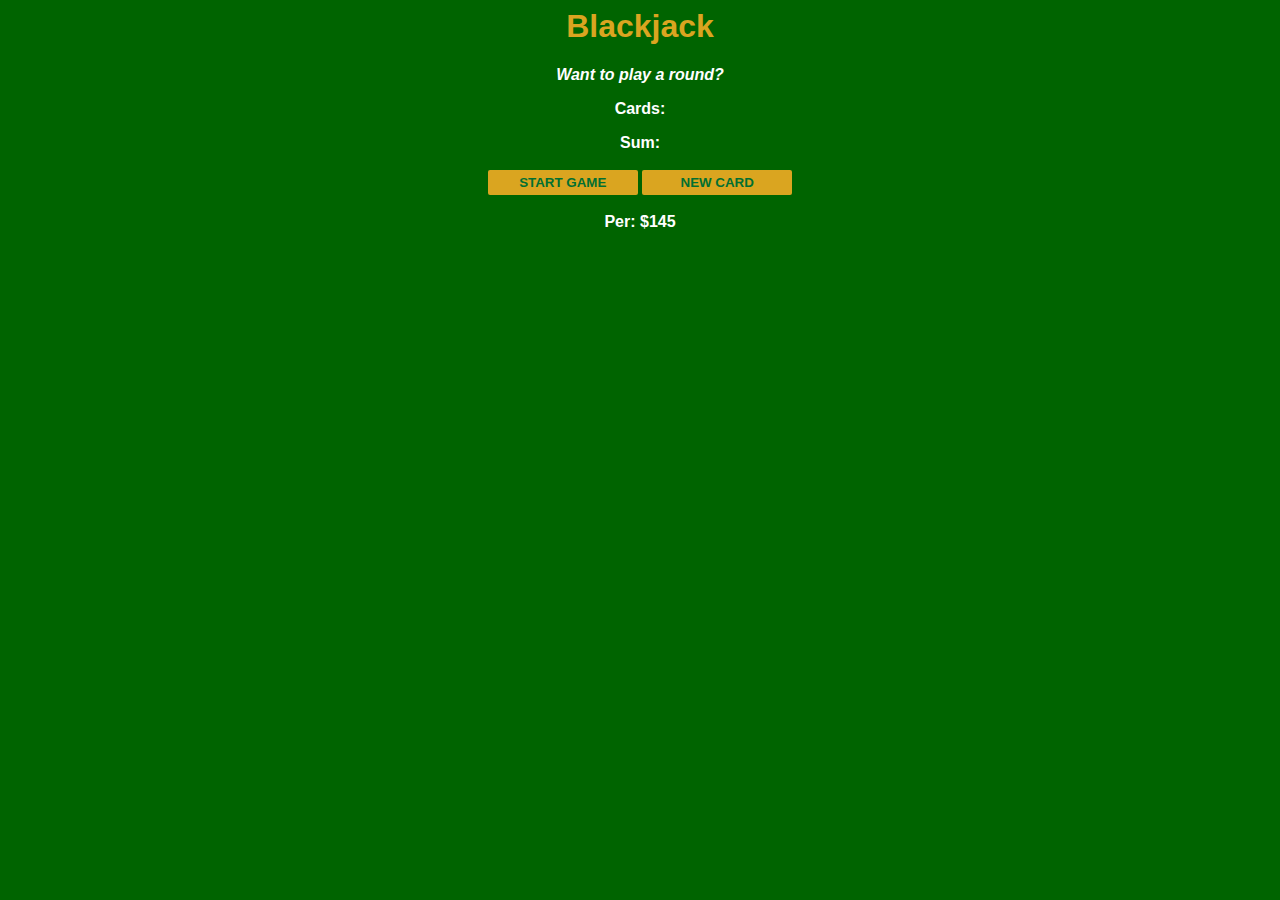
<file: blackJackGame/index.html>
<html>
    <head>
        <link rel="stylesheet" href="index.css">
    </head>
    <body>
        <h1>Blackjack</h1>
        <p id="message-el">Want to play a round?</p>
        <p id="cards-el">Cards:</p>
        <p id="sum-el">Sum:</p>
        <button onclick="startGame()">START GAME</button>
        <button onclick="newCard()">NEW CARD</button>
        <p id="player-el"></p>
        <script src="index.js"></script>
    </body>
</html>
</file>
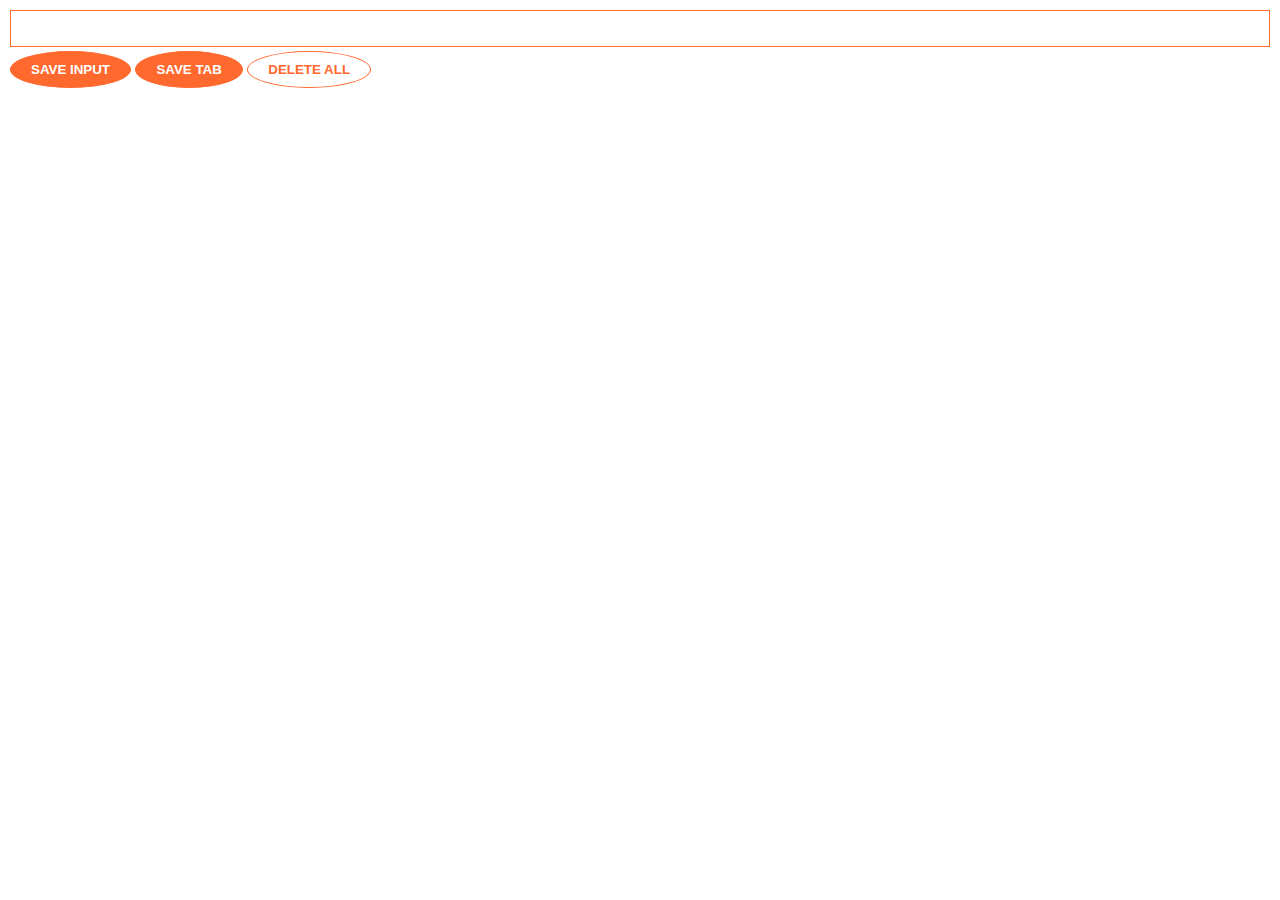
<file: chromeExtension/index.html>
<html>
    <head>
        <link rel="stylesheet" href="index.css">
    </head>
    <body>
        <input type="text" id="input-el">
        <button id="input-btn">SAVE INPUT</button>
        <button id="tab-btn">SAVE TAB</button>
        <button id="delete-btn">DELETE ALL</button>
        <ul id="ul-el">
        </ul>
        <script src="index.js"></script>
    </body>
</html>
</file>
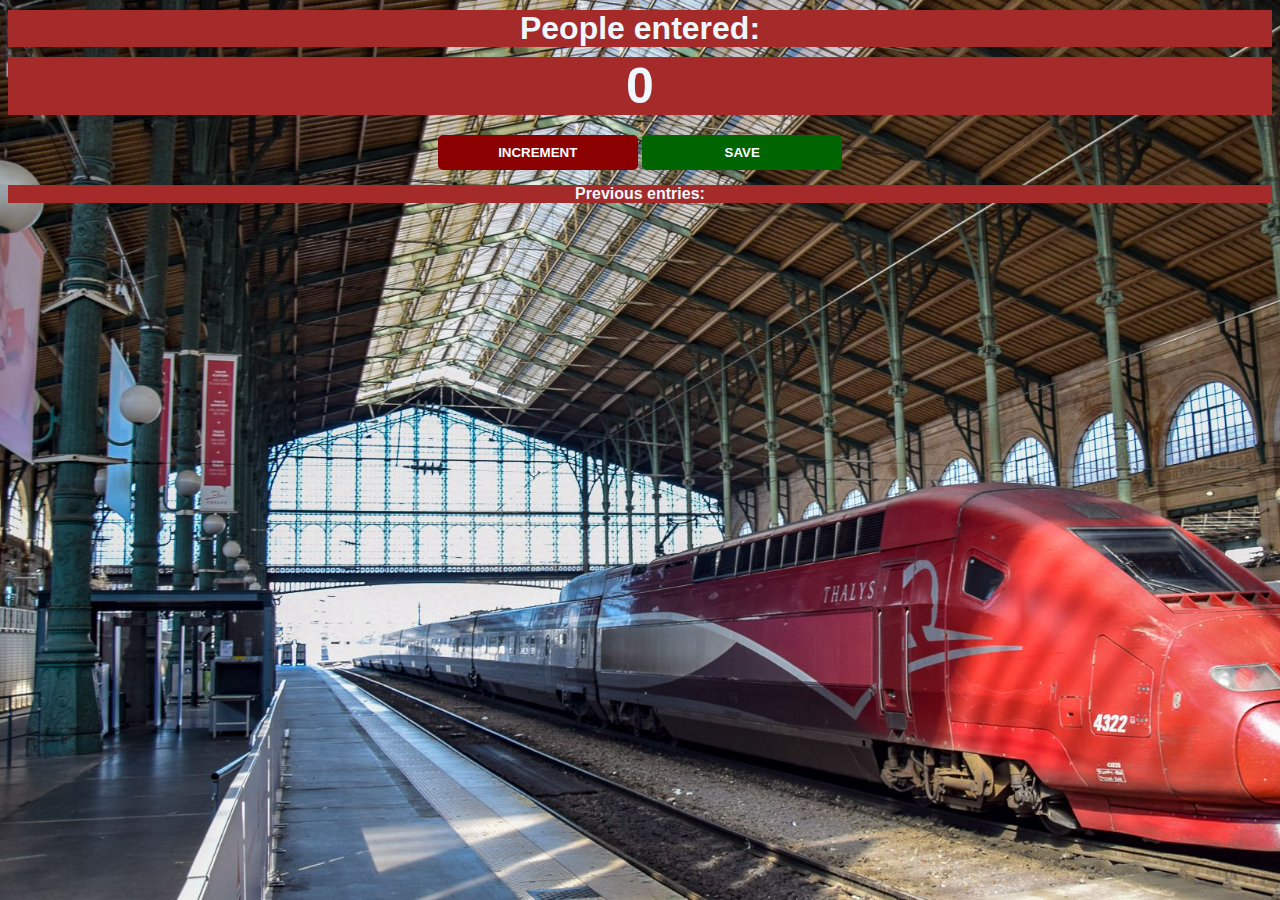
<file: counterApp/index.html>
<html>
    <head>
        <link rel="stylesheet"  href="index.css">
    </head>
    <body>
        <h1>People entered:</h1>
        <h2 id="count-el">0</h2>
        <button id="increment-btn" onclick="increment()">INCREMENT</button>
        <button id="save-btn" onclick="save()">SAVE</button>
        <p id="save-el">Previous entries: </p>
        <script src="index.js"></script>
    </body>
</html>
</file>
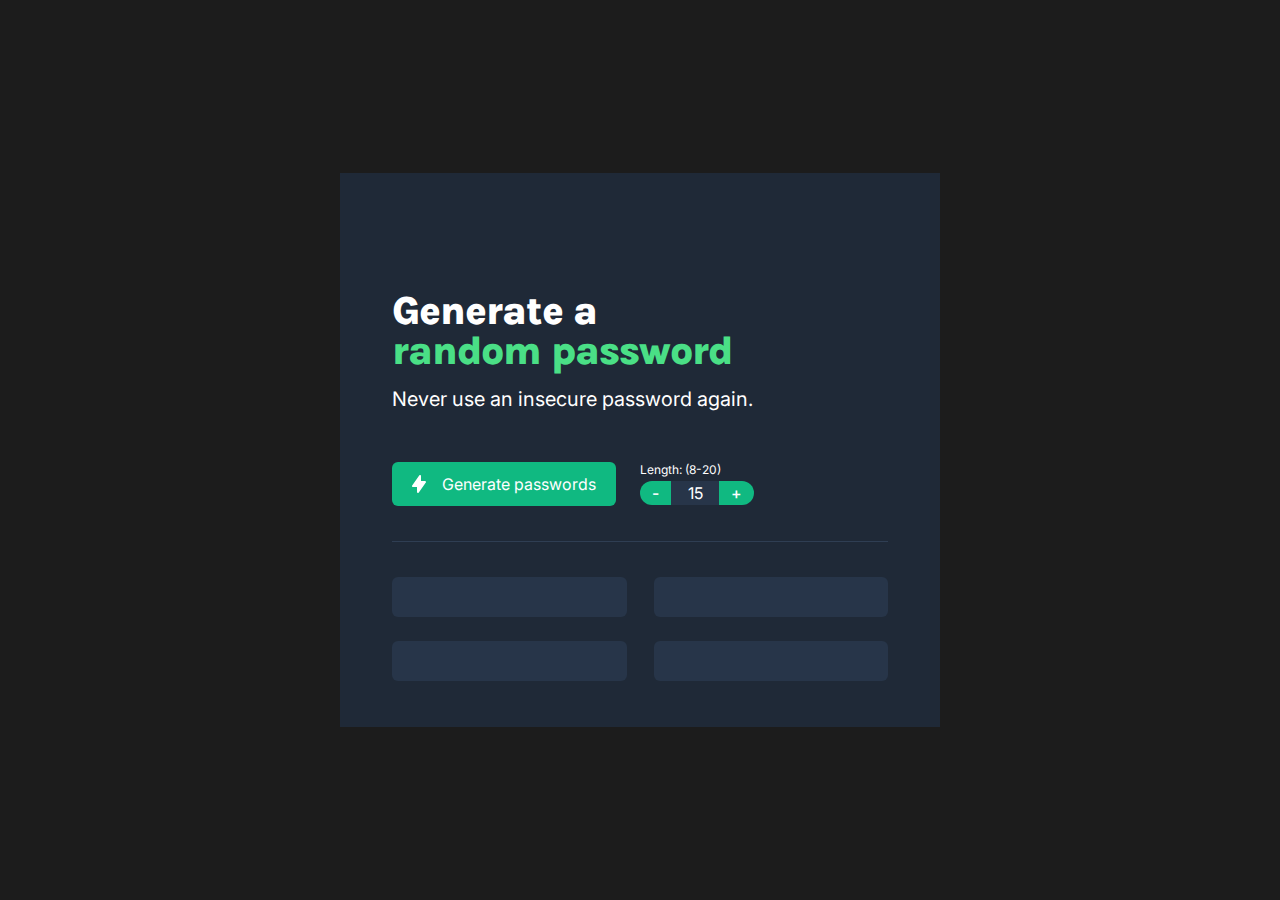
<file: passwordGenerator/index.html>
<!DOCTYPE html>
<html>
<head>
    <meta charset="utf-8">
    <meta name="viewport" content="width=device-width, initial-scale=1">
    <title>Password Generator</title>

    <!-- Google Fonts -->
    <link rel="preconnect" href="https://fonts.googleapis.com">
    <link rel="preconnect" href="https://fonts.gstatic.com" crossorigin>
    <link href="https://fonts.googleapis.com/css2?family=Inter:wght@400;500&family=Karla:wght@800&display=swap" rel="stylesheet">

    <link rel="stylesheet" href="index.css">
    <script defer src="index.js"></script>
</head>
<body>
    <main>
        <h1 class="title">Generate a <span class="accent-text">random password</span></h1>

        <p class="subtitle">Never use an insecure password again.</p>

        <div class="controls">
            <div>
                <label for="password-length">Length: (8-20)</label>
                <div class="length-control">
                    <button id="decrement">-</button>
                    <input type="number" id="password-length" min="8" max="20" inputmode="numeric">
                    <button id="increment">+</button>
                </div>
            </div>
            <button id="generate">
                <svg width="14" height="18" fill="none" xmlns="http://www.w3.org/2000/svg">
                    <path fill-rule="evenodd" clip-rule="evenodd" d="M8.3.046A1 1 0 0 1 9 1v5h4a1 1 0 0 1 .82 1.573l-7 10A1 1 0 0 1 5 17v-5H1a1 1 0 0 1-.82-1.573l7-10A1 1 0 0 1 8.3.047Z" fill="#fff"/>
                </svg>
                <span>Generate passwords</span>
            </button>
        </div>

        <div class="passwords">
            <ul class="password-list">
                <li><button class="password hidden">nfJjy!dDvR&ial</button></li>
                <li><button class="password hidden">eg&lt;xWij@veiPUwK</button></li>
                <li><button class="password hidden">QYY?kiYVLY)LjLi</button></li>
                <li><button class="password hidden">NcR^pIDfUZ?vY+M</button></li>
            </ul>
        </div>
    </main>

    <div id="pop-up" class="pop-up">Password copied to clipboard</div>
</body>
</html>
</file>
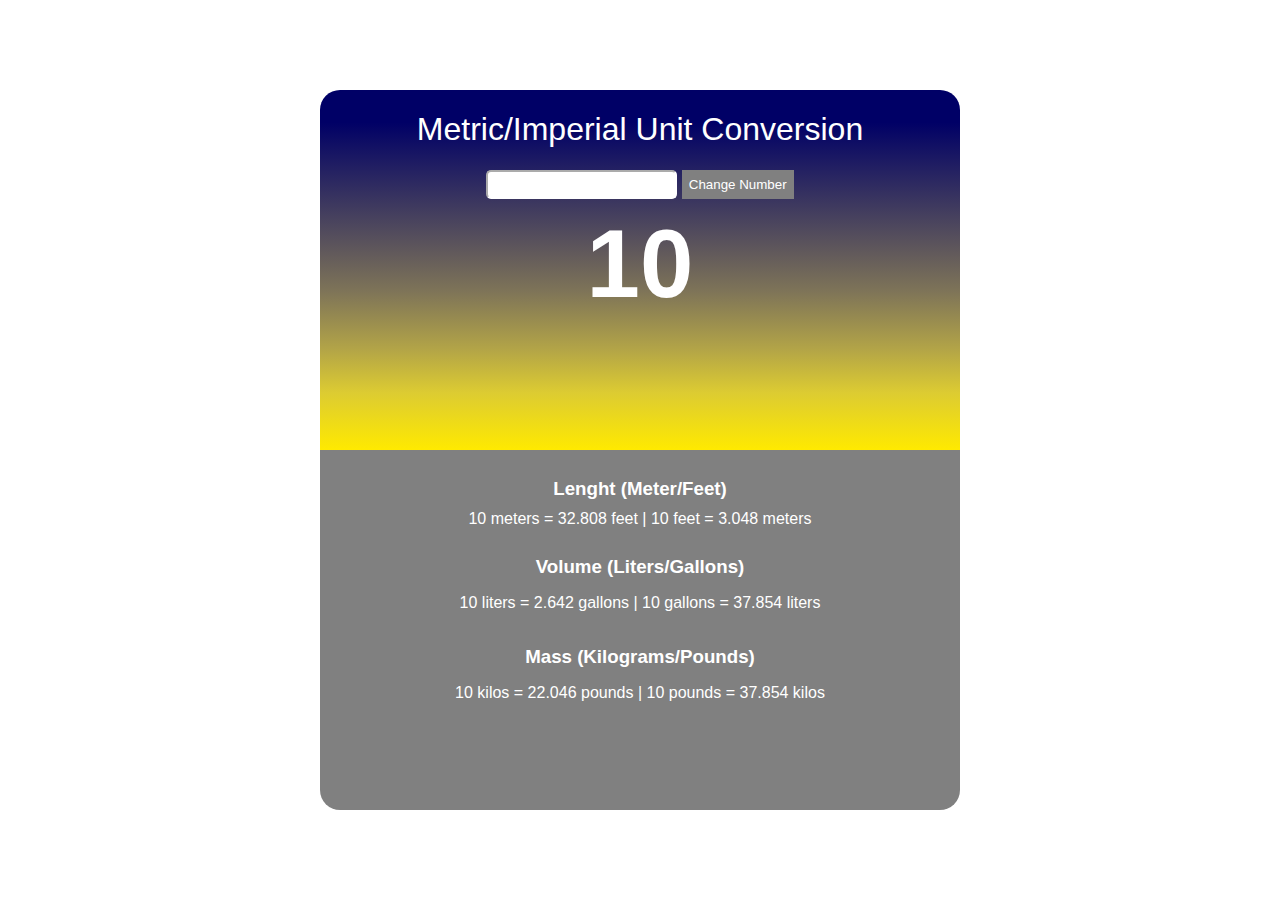
<file: unitConverter/index.html>
<html>
    <head>
        <link rel="stylesheet" href="index.css">
    </head>
    <body>
        <div class="block">
        <div class="intrBlock">
        <h1>Metric/Imperial Unit Conversion</h1>
        <input type="number" id="numberValue" name="numberValue" min="0">
        <button onclick="convert()">Change Number</button>
        <h2 id="calcNumber"></h2>
        </div>
        <div class="resultsBlock">
            <h3>Lenght (Meter/Feet)</h3>
            <span id="calcFeetEl"></span> | <span id="calcMeterEl"></span>
            <h3>Volume (Liters/Gallons)</h3>
            <p><span id="calcLitersEl"></span> | <span id="calcGallonsEl"></span></p>
            <h3>Mass (Kilograms/Pounds)</h3>
            <p><span id="calcKilosEl"></span> | <span id="calcPoundsEl"></span></p>
        </div>
    </div>
        <script src="index.js"></script>
    </body>
</html>
</file>
<file: blackJackGame/index.css>
body{
    font-family: 'Trebuchet MS', 'Lucida Sans Unicode', 'Lucida Grande', 'Lucida Sans', Arial, sans-serif;
    background-color: darkgreen;
    text-align: center;
    color:white;
    font-weight: bold;
}

h1 {
    color: goldenrod;
}

#message-el{
    font-style: italic;
}

button {
    color: #016f32;
    width: 150px;
    background-color: goldenrod;
    padding-top: 5px;
    padding-bottom: 5px;
    font-weight: bold;
    border:none;
    border-radius: 2px;
    margin-bottom: 2px;
    margin-top: 2px;
}
</file>
<file: chromeExtension/index.css>
body {
    margin: 0;
    padding: 10px;
    font-family: Arial, Helvetica, sans-serif;
    min-width: 400px;
}

input {
    width: 100%;
    padding: 10px;
    box-sizing: border-box;
    border: 1px solid #ff692e;
    margin-bottom: 4px;
}

button {
    background: #ff692e;
    color: white;
    padding: 10px 20px;
    border: 1px solid #ff692e;
    font-weight: bold;
    border-radius: 50%;
}

#delete-btn {
    background: white;
    color: #ff692e;
}

ul {
    margin-top: 20px;
    list-style: none;
    padding-left: 0;
}

li {
    margin-top: 5px;
}

a {
    color: #ff692e;
}
</file>
<file: counterApp/index.css>
body{
    background-image: url("bg.jpg");
    background-size: cover;
    font-family: -apple-system, BlinkMacSystemFont, 'Segoe UI', Roboto, Oxygen, Ubuntu, Cantarell, 'Open Sans', 'Helvetica Neue', sans-serif;
    font-weight: bold;
    text-align: center;
}

h1{
    margin-top: 10px;
    margin-bottom: 10px;
    color: aliceblue;
    background-color: brown;
}

h2{
    font-size: 50px;
    margin-top: 0;
    margin-bottom: 20px;
    color: aliceblue;
    background-color: brown;
}
button{
    border:none;
    padding-top: 10px;
    padding-bottom: 10px;
    color: white;
    font-weight: bold;
    width: 200px;
    margin-bottom: 5px;
    border-radius: 5px;
}
#increment-btn{
    background: darkred;
}
#save-btn{
    background: darkgreen;
}
p{
    margin-top: 10px;
    margin-bottom: 10px;
    color: aliceblue;
    background-color: brown;
}
</file>
<file: passwordGenerator/index.css>
/* #BASE */

* {
    box-sizing: border-box;
    font-family: inherit;
    color: inherit;
}

html {
    font-family: 'Inter', sans-serif;
}

body, h1, p, ul, button, input {
    margin: 0;
    padding: 0;
    border: none;
}

ul {
    list-style-type: none;
}

button, input {
    font-size: 100%;
    touch-action: manipulation;
}


input[type=number]::-webkit-inner-spin-button, 
input[type=number]::-webkit-outer-spin-button { 
  -webkit-appearance: none; 
  margin: 0; 
}

input[type=number] {
    -moz-appearance: textfield;
}




  /* #TYPOGRAPHY */

.title {
    font-family: 'Karla', sans-serif;
    font-size: 40px;
    font-weight: 800;
    letter-spacing: -1px;
    line-height: 1;
}

.subtitle {
    font-size: 1.25rem;
}

.accent-text {
    color: #4ADF86;
    display: block;
}

label {
    display: block;
    font-size: 12px;
    margin-bottom: 4px;
}




/* #COMPONENTS  */


button {
    display: flex;
    align-items: center;
    gap: 16px;
    background: #10B981;
    cursor: pointer;
}

button:hover,
button:active {
    opacity: 0.8;
}

button#generate {
    padding: 12px 20px;
    border-radius: 6px;
}



.length-control {
    height: 24px;
    display: flex;
}

.length-control > input {
    height: 100%;
    width: 3em;
    text-align: center;
    background: #273549;
}

.length-control > input:focus {
    background: rgba(0,0,0,0.1);
    /*outline: none;*/
}

.length-control > button {
    padding: 0 12px;
    font-weight: 500;
}

.length-control > button#decrement {
    border-radius: 12px 0 0 12px;
}

.length-control > button#increment {
    border-radius: 0 12px 12px 0;
}



.pop-up {
    position: fixed;
    background: #10B981;
    width: 100%;
    height: 50px;
    display: flex;
    justify-content: center;
    align-items: center;
    bottom: 0;
    opacity: 0;
    transition: opacity 0.6s;
}



  /* #LAYOUT */

body {
    position: relative;
    background: #1C1C1C;
    min-height: 100vh;
    color: #FFFFFF;
    display: flex;
    justify-content: center;
    align-items: center;
}

main {
    width: 100%;
    max-width: 600px;
    padding: 118px 52px 46px 52px;
    background: #1F2937;
}

.subtitle {
    margin-top: 16px;
}

.controls {
    display: flex;
    flex-wrap: wrap;
    gap: 16px 24px;
    margin-top: 51px;
    margin-bottom: 35px;
}

@media (min-width: 484px) {
    .controls {
        flex-direction: row-reverse;
        justify-content: flex-end;
    }
}

.passwords {
    border-top: 1px solid #2F3E53;
    padding-top: 35px;
    margin-top: 35px;
}

.password-list {
    color: #55F991;
    display: grid;
    grid-template-columns: repeat(auto-fill, minmax(215px, 1fr));
    gap: 24px 27px;
}

.password-list > li,
.password {
    border-radius: 6px;
    background: #273549;
}

.password-list > li {
    height: 40px;
    background-repeat: no-repeat;
    background-position: center;
}

.password {
    font-weight: 500;
    width: 100%;
    height: 100%;
    display: flex;
    justify-content: center;
    align-items: center;
}

.hidden {
    display: none;
}
</file>
<file: unitConverter/index.css>
html, body {
    margin: 0;
    padding: 0;
    font-family: 'Roboto', sans-serif;
}

h1 {
    font-weight: 500;
}

#numberValue {
    padding: 5px;
    border-radius: 5px;
    border-color: white;
}

button {
    padding: 7px;
    border: none;
    background-color: grey;
    color: white;
}

button:hover {
    padding: 7px;
    border: none;
    background-color: grey;
    color: white;
    cursor: pointer;
}

h3 {
    margin-top: 10px;
    margin-bottom: 10px;
    padding-top: 2vh;
}

h2 {
    margin-top: 10px;
    margin-bottom: 10px;
    font-size: 6rem;
}

.block {
    text-align: center;
    color: white;
    margin-top: 10vh;
    display: flex;
    flex-direction: column;
    height: 80vh;
}
.intrBlock {
    height: 50%;
    width: 50vw;
    margin: auto;
    border-radius: 20px 20px 0 0;

background-image: linear-gradient(
    180deg,
    hsl(240deg 100% 20%) 9%,
    hsl(44deg 18% 42%) 56%,
    hsl(52deg 43% 49%) 72%,
    hsl(54deg 71% 53%) 84%,
    hsl(55deg 100% 50%) 100%
  );
}

.resultsBlock {
    width: 50vw;
    margin: auto;
    height: 50%;
    border-radius: 0 0 20px 20px;
    background-color: grey;
}

@media screen and (max-width: 900px) {
    .resultsBlock, .intrBlock {
        width: 80vw;
    }
}
</file>
